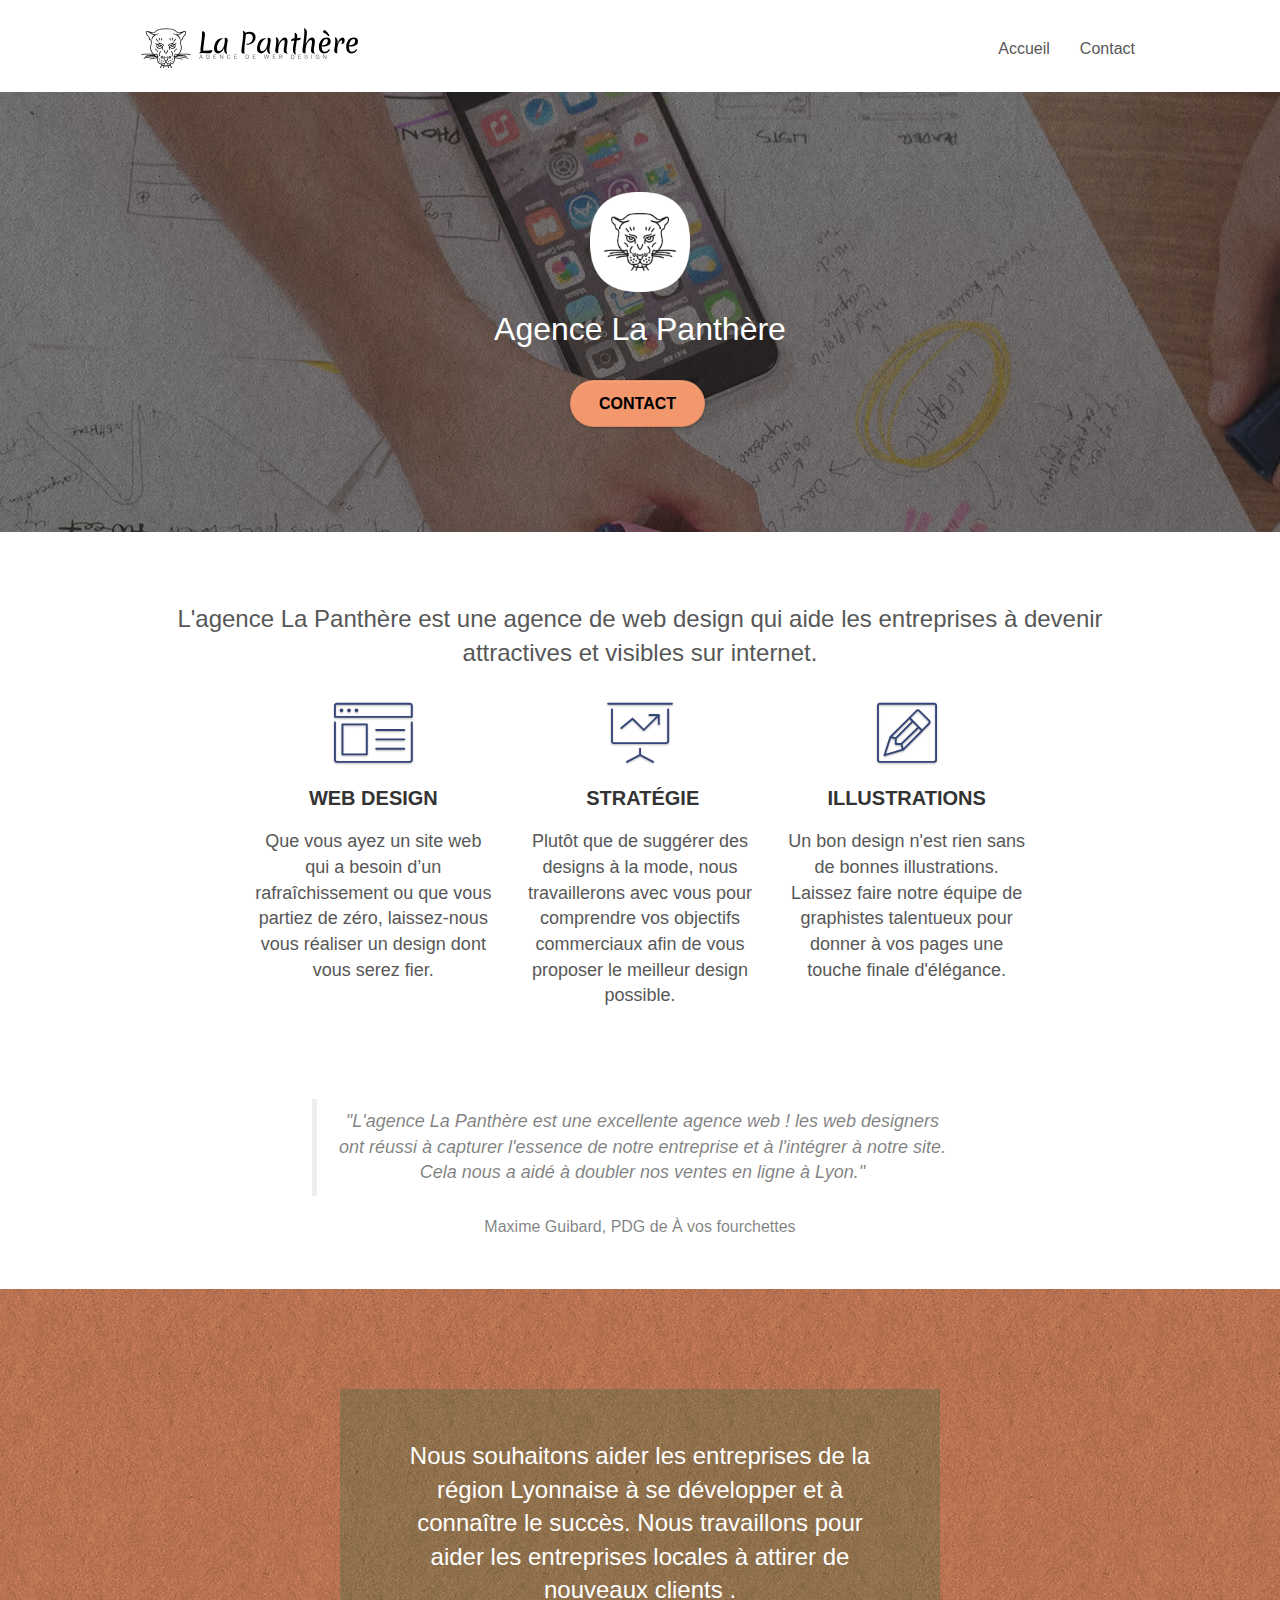
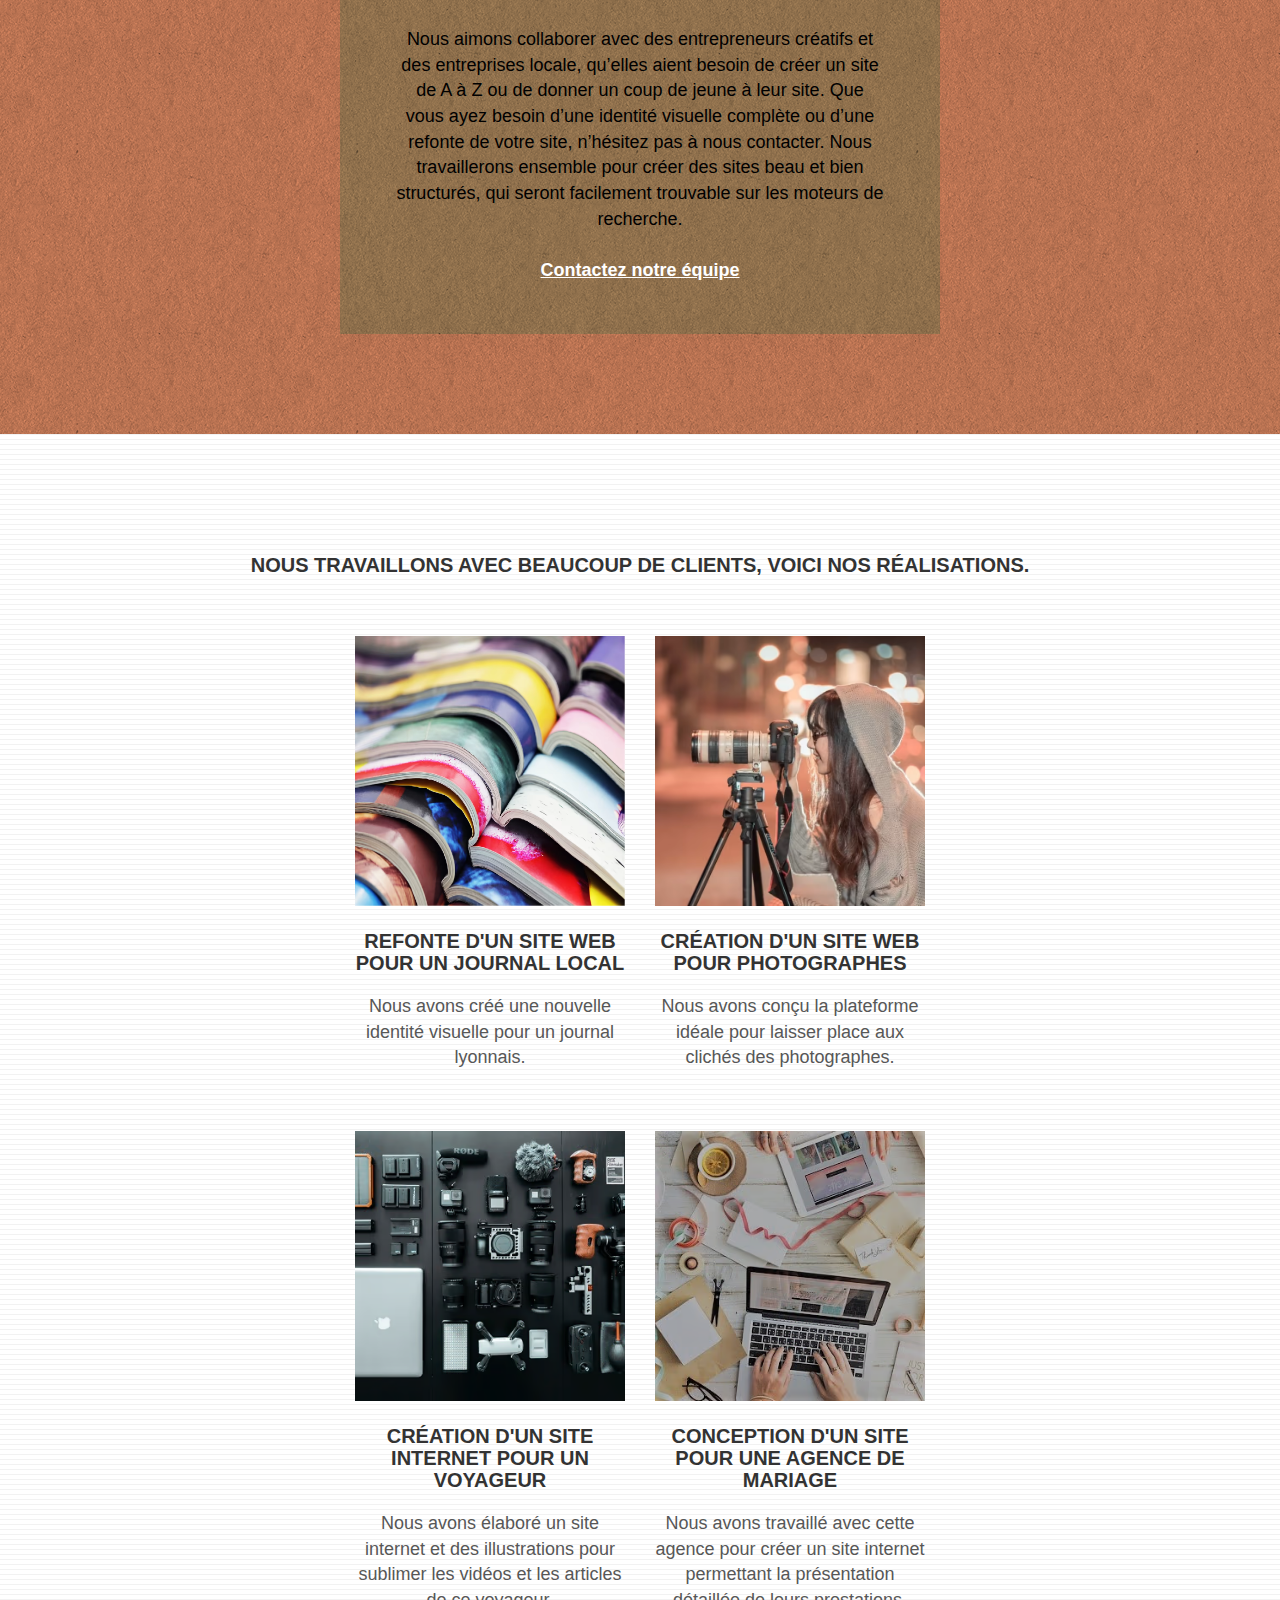
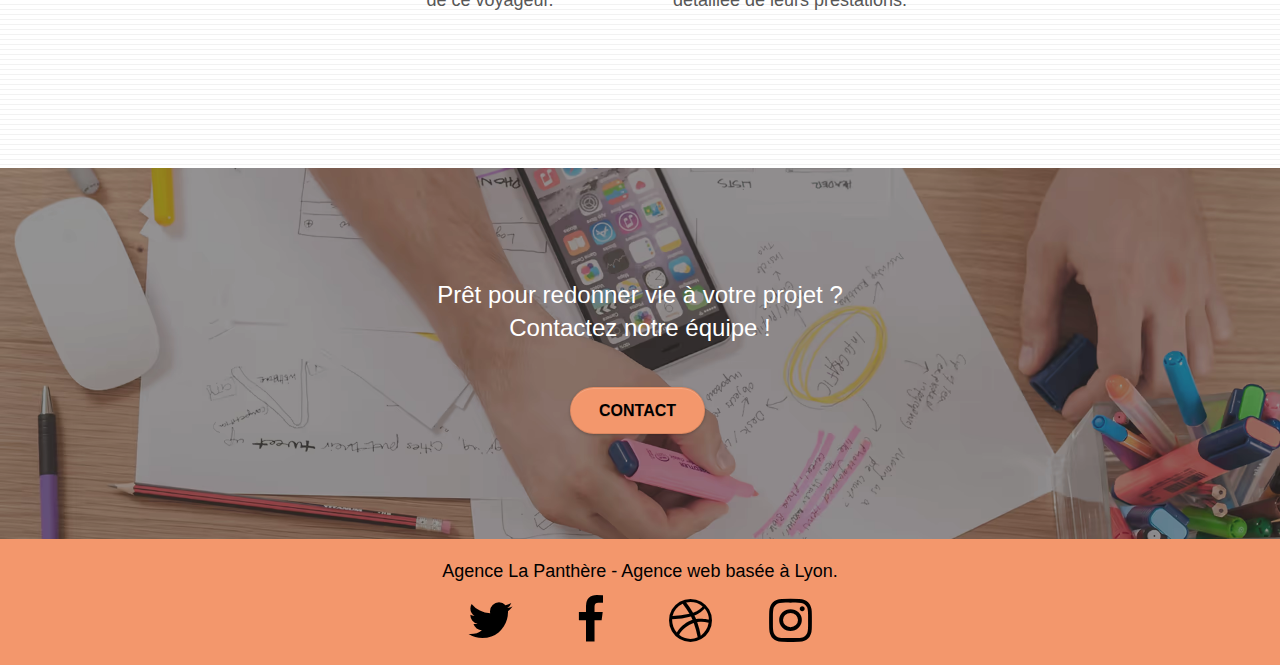
<file: index.html>
<!doctype html>
<html lang="fr">
<head>
    <meta charset="utf-8">
    <meta name="keywords" content="Agence, Webdesign, Lyon, Entreprise">
    <meta name="description" content="Agence de Webdesign pour les entreprises.">
    <meta name="viewport" content="width=device-width, initial-scale=1.0, viewport-fit=cover">
    <link rel="shortcut icon" type="image/png" href="favicon.jpg">
    
	<link rel="stylesheet" type="text/css" href="./css/bootstrap.min.css">
	<link rel="stylesheet" type="text/css" href="style.min.css">
	<link rel="stylesheet" type="text/css" href="./css/font-awesome.css">
	<link rel="stylesheet" type="text/css" href="./css/et-line.css">
	
    
	<script src="./js/jquery-2.1.0.min.js"></script>
	<script src="./js/bootstrap.min.js"></script>
	<script src="./js/blocs.min.js"></script>
	<script src="./js/jquery.touchSwipe.min.js" defer></script>
	<script src="./js/gmaps.min.js"></script>

    <title>La Panthère</title>

    
<!-- Analytics -->
 
<!-- Analytics END -->
    
</head>
<body>
<!-- Principal conteneur -->
<div class="page-container">
    
<!-- bloc-0 -->
<div class="bloc bgc-white l-bloc " id="bloc-0">
	<div class="container bloc-sm">

		<nav class="navbar row">
			<div class="navbar-header">
				<a class="navbar-brand" href="index.html"><img src="img/agence-la-panthere-monochrome.svg" alt="la panthère agence web design" title="La Panthère agence web design" height="40" /></a>
				<button id="nav-toggle" type="button" class="ui-navbar-toggle navbar-toggle" data-toggle="collapse" data-target=".navbar-1">
					<span class="sr-only">Toggle navigation</span><span class="icon-bar"></span><span class="icon-bar"></span><span class="icon-bar"></span>
				</button>
			</div>
			<div class="collapse navbar-collapse navbar-1 special-dropdown-nav">
				<ul class="site-navigation nav navbar-nav">
					<li>
						<a href="index.html">Accueil</a>
					</li>
					<li>
					</li>
					<li>
						<a href="page2.html">Contact</a>
					</li>
				</ul>
			</div>
		</nav>
	</div>
</div>
<!-- bloc-0 END -->

<!-- bloc-1-presentation -->
<div class="bloc bgc-dark-slate-blue bg-banniere d-bloc bg-t-edge bloc-bg-texture texture-paper b-parallax" id="bloc-1-hero">
	<div class="container bloc-lg">
		<div class="row tight-width-whitespace">
			<div class="col-sm-12">
				<picture>
				<img src="img/logo.png" class="center-block image-resize-mode" width="100" alt="Logo agence La Panthère" title="Logo agence La Panthère" />
				</picture>
				<h1 class="text-center hero-bloc-text tc-white ">
					Agence La Panthère
				</h1>
				<div class="text-center">
					<a href="page2.html" class="btn btn-lg btn-clean btn-rd cta-hero btn-atomic-tangerine" id="cta-hero">Contact</a>
				</div>
			</div>
		</div>
	</div>
</div>
<!-- bloc-1-presentation END -->

<!-- bloc-2-services -->
<div class="bloc bgc-white l-bloc" id="bloc-2-services">
	<div class="container bloc-md">
		<div class="row">
			<div class="col-sm-12 text-center">
				<h2>L'agence La Panthère est une agence de web design qui aide les entreprises à devenir attractives et visibles sur internet.</h2>
			</div>
		</div>
		<div class="row voffset-lg med-width-whitespace">
			<div class="col-sm-4">
				<div class="text-center">
					<span class="et-icon-browser sm-shadow icon-dark-slate-blue icons icon-lg"></span>
				</div>
				<h3 class="mg-md text-center">
					Web design
				</h3>
				<p class="text-center ">
					Que vous ayez un site web qui a besoin d&rsquo;un rafraîchissement ou que vous partiez de zéro, laissez-nous vous réaliser un design dont vous serez fier.
				</p>
			</div>
			<div class="col-sm-4">
				<div class="text-center">
					<span class="et-icon-presentation sm-shadow icon-dark-slate-blue icons icon-lg"></span>
				</div>
				<h3 class="mg-md text-center">
					&nbsp;Stratégie
				</h3>
				<p class="text-center ">
					Plutôt que de suggérer des designs à la mode, nous travaillerons avec vous pour comprendre vos objectifs commerciaux afin de vous proposer le meilleur design possible.<br>
				</p>
			</div>
			<div class="col-sm-4">
				<div class="text-center">
					<span class="et-icon-edit sm-shadow icon-dark-slate-blue icons icon-lg"></span>
				</div>
				<h3 class="mg-md text-center">
					Illustrations
				</h3>
				<p class="text-center ">
					Un bon design n'est rien sans de bonnes illustrations. Laissez faire notre équipe de graphistes talentueux pour donner à vos pages une touche finale d'élégance.
				</p>
			</div>
		</div>
		<div class="row voffset-lg voffset">
			<div class="col-xs-12 col-md-8 col-md-offset-2 text-center">
				<picture>
				<blockquote>"L'agence La Panthère est une excellente agence web ! les web designers ont réussi à capturer l'essence de notre entreprise et à l'intégrer à notre site. Cela nous a aidé à doubler nos ventes en ligne à Lyon."</blockquote>
				<figcaption>Maxime Guibard, PDG de À vos fourchettes</figcaption>	
				</picture>	
			</div>
		</div>
	</div>
</div>
<!-- bloc-2-services END -->

<!-- bloc-3-what-i-do -->
<div class="bloc tc-white bgc-atomic-tangerine bg-presentation d-bloc bloc-bg-texture texture-paper b-parallax" id="bloc-3-what-i-do">
	<div class="container bloc-lg">
		<div class="row tight-width-whitespace black-background">
			<div class="col-sm-12">
				<h2 class="mg-md text-center tc-white">
					Nous souhaitons aider les entreprises de la région Lyonnaise à se développer et à connaître le succès. Nous travaillons pour aider les entreprises locales à attirer de nouveaux clients .<br>
				</h2>
				<p class="text-center white">
					Nous aimons collaborer avec des entrepreneurs créatifs et des entreprises locale, qu’elles aient besoin de créer un site de A à Z ou de donner un coup de jeune à leur site. Que vous ayez besoin d’une identité visuelle complète ou d’une refonte de votre site, n’hésitez pas à nous contacter. Nous travaillerons ensemble pour créer des sites beau et bien structurés, qui seront facilement trouvable sur les moteurs de recherche. <br><br><a class="ltc-white bold-link" href="page2.html">Contactez notre équipe</a><br>
				</p>
			</div>
		</div>
	</div>
</div>
<!-- bloc-3-what-i-do END -->

<!-- bloc-4-portfolio -->
<div class="bloc bgc-white bg-lines-h2-bg bg-repeat l-bloc" id="bloc-4-portfolio">
	<div class="container bloc-lg">
		<div class="row">
			<div class="col-sm-12 text-center">
				<h3>Nous travaillons avec beaucoup de clients, voici nos réalisations.</h3>
			</div>
		</div>
		<div class="row tight-width-whitespace portfolio-row">
			<div class="col-sm-6">
				<a href="#" data-lightbox="img/1.avif" data-gallery-id="gallery-1" data-caption="Refonte d'un site web pour un journal local" data-frame="snapshot-lb"><img src="img/1.avif" alt="création d'un site pour un journal" title="création d'un site pour un journal" class="img-responsive portfolio-thumb" /></a>
				<h3 class="mg-md text-center">
					Refonte d'un site web pour un journal local
				</h3>
				<p class="text-center">
					Nous avons créé une nouvelle identité visuelle pour un journal lyonnais.
				</p>
			</div>
			<div class="col-sm-6">
				<a href="#" data-lightbox="img/2.avif" data-gallery-id="gallery-1" data-caption="Création d'un site web pour photographes" data-frame="snapshot-lb"><img src="img/2.avif" class="img-responsive portfolio-thumb" alt="création d'un site pour photographe" title="Création d'un site pour photographe" /></a>
				<h3 class="mg-md text-center">
					Création d'un site web pour photographes
				</h3>
				<p class="text-center">
					Nous avons conçu la plateforme idéale pour laisser place aux clichés des photographes.
				</p>
			</div>
		</div>
		<div class="row tight-width-whitespace portfolio-row">
			<div class="col-sm-6">
				<a href="#" data-lightbox="img/3.avif" data-gallery-id="gallery-1" data-caption="Création d'un site internet pour un voyageur" data-frame="snapshot-lb"><img src="img/3.avif" class="img-responsive portfolio-thumb" alt="Création d'un site web pour voyageur" title="Création d'un site web pour voyageur"/></a>
				<h3 class="mg-md text-center">
					Création d'un site internet pour un voyageur
				</h3>
				<p class="text-center">
					Nous avons élaboré un site internet et des illustrations pour sublimer les vidéos et les articles de ce voyageur.
				</p>
			</div>
			<div class="col-sm-6">
				<a href="#" data-lightbox="img/4.avif" data-gallery-id="gallery-1" data-caption="Conception d'un site pour une agence de mariage" data-frame="snapshot-lb"><img src="img/4.avif" class="img-responsive portfolio-thumb" alt="Création d'un site web pour agence de mariage" title="Création d'un site web pour agence de mariage" /></a>
				<h3 class="mg-md text-center">
					Conception d'un site pour une agence de mariage
				</h3>
				<p class="text-center">
					Nous avons travaillé avec cette agence pour créer un site internet permettant la présentation détaillée de leurs prestations.
				</p>
			</div>
		</div>
	</div>
</div>
<!-- bloc-4-portfolio END -->

<!-- bloc-5-cta -->
<div class="bloc bgc-dark-slate-blue bg-banniere d-bloc bloc-bg-texture" id="bloc-5-cta">
	<div class="container bloc-lg">
		<div class="row">
			<h2 class="mg-md text-center tc-white">
				Prêt pour redonner vie à votre projet ?<br>Contactez notre équipe !
			</h2>
			<div class="col-sm-12 text-center">
				<a href="page2.html" class="btn btn-atomic-tangerine btn-clean btn-rd btn-lg cta-hero">Contact</a>
			</div>
		</div>
	</div>
</div>
<!-- bloc-5-cta END -->

<!-- Footer - bloc-8 -->
<div class="bloc bgc-atomic-tangerine d-bloc" id="bloc-8">
	<div class="container bloc-sm">
		<div class="row">
			<div class="col-sm-12">
				<p class="text-center white">
					Agence La Panthère - Agence web basée à Lyon.<br>
				</p>
				<div class="row row-no-gutters social">
					<div class="col-sm-3">
						<div class="text-center">
							<a class="social" href="https://twitter.com/"><span class="fa fa-twitter icon-md"></span></a>
						</div>
					</div>
					<div class="col-sm-3">
						<div class="text-center">
							<a class="social" href="https://fr-fr.facebook.com/"><span class="fa fa-facebook icon-md"></span></a>
						</div>
					</div>
					<div class="col-sm-3">
						<div class="text-center">
							<a class="social" href="https://dribbble.com/"><span class="fa fa-dribbble icon-md"></span></a>
						</div>
					</div>
					<div class="col-sm-3">
						<div class="text-center">
							<a class="social" href="https://www.instagram.com/?hl=fr"><span class="fa fa-instagram icon-md"></span></a>
						</div>
					</div>
				</div>
			</div>
		</div>
	</div>
</div>								
<!-- Footer - bloc-8 END -->


<!-- Principal conteneur END -->
    

</body>
</html>
</file>
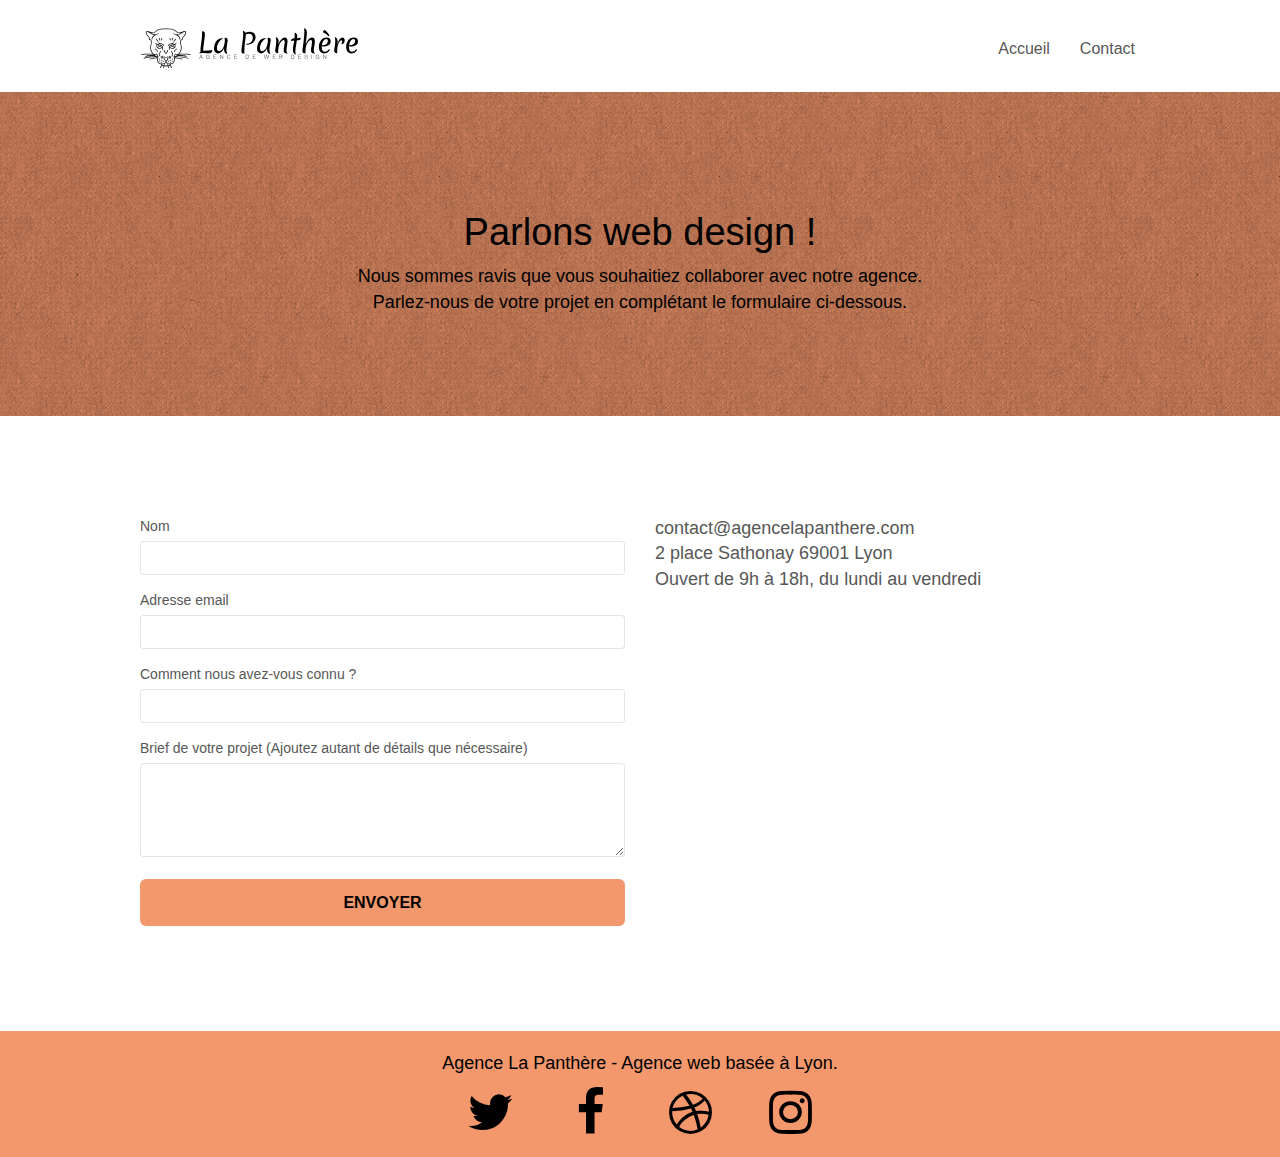
<file: page2.html>
<!doctype html>
<html lang="fr">
<head>
    <meta charset="utf-8">
    <meta name="keywords" content="Agence, Webdesign, Lyon, Entreprise">
    <meta name="description" content="Agence de Webdesign pour les entreprises.">
    <meta name="viewport" content="width=device-width, initial-scale=1.0, viewport-fit=cover">
    <link rel="shortcut icon" type="image/png" href="favicon.jpg">
    
	<link rel="stylesheet" type="text/css" href="./css/bootstrap.min.css">
	<link rel="stylesheet" type="text/css" href="style.min.css">
	<link rel="stylesheet" type="text/css" href="./css/font-awesome.css">
	<link rel="stylesheet" type="text/css" href="./css/et-line.css">
	
    
	<script src="./js/jquery-2.1.0.min.js"></script>
	<script src="./js/bootstrap.min.js"></script>
	<script src="./js/blocs.min.js"></script>
	<script src="./js/jqBootstrapValidation.min.js"></script>
	<script src="./js/formHandler.min.js"></script>
    <title>Contact</title>

    
<!-- Analytics -->
 
<!-- Analytics END -->
    
</head>
<body>
<!-- Principal conteneur -->
<div class="page-container">
    
<!-- bloc-0 -->
<div class="bloc bgc-white l-bloc " id="bloc-0">
	<div class="container bloc-sm">
		<nav class="navbar row">
			<div class="navbar-header">
				<a class="navbar-brand" href="index.html"><img src="img/agence-la-panthere-monochrome.svg" alt="atlanta web design logo" height="40" /></a>
				<button id="nav-toggle" type="button" class="ui-navbar-toggle navbar-toggle" data-toggle="collapse" data-target=".navbar-1">
					<span class="sr-only">Toggle navigation</span><span class="icon-bar"></span><span class="icon-bar"></span><span class="icon-bar"></span>
				</button>
			</div>
			<div class="collapse navbar-collapse navbar-1 special-dropdown-nav">
				<ul class="site-navigation nav navbar-nav">
					<li>
						<a href="index.html">Accueil</a>
					</li>
					<li>
					</li>
					<li>
						<a href="page2.html">Contact</a>
					</li>
				</ul>
			</div>
		</nav>
	</div>
</div>
<!-- bloc-0 END -->

<!-- bloc-6 -->
<div class="bloc bg-dots-bg bg-repeat bgc-atomic-tangerine d-bloc bloc-bg-texture texture-paper" id="bloc-6">
	<div class="container bloc-lg">
		<div class="row">
			<div class="col-sm-12">
				<h1 class="text-center hero-bloc-text tc-black">
					Parlons web design !
				</h1>
				<p class="text-center mg-lg tc-black tight-width-whitespace">
					Nous sommes ravis que vous souhaitiez collaborer avec notre agence.<br>
					Parlez-nous de votre projet en complétant le formulaire ci-dessous.
				</p>
			</div>
		</div>
	</div>
</div>
<!-- bloc-6 END -->

<!-- bloc-7 -->
<div class="bloc bgc-white l-bloc" id="bloc-7">
	<div class="container bloc-lg">
		<div class="row">
			<div class="col-sm-6">
				<form id="form_1" novalidate success-msg="Your message has been sent." fail-msg="Sorry it seems that our mail server is not responding, Sorry for the inconvenience!">
					<div class="form-group">
						<label for="name">
							Nom
						</label>
						<input id="name" class="form-control" required />
					</div>
					<div class="form-group">
						<label for="email">
							Adresse email
						</label>
						<input id="email" class="form-control" type="email" required />
					</div>
					<div class="form-group">
						<label for="input_504">
							Comment nous avez-vous connu ?
						</label>
						<input type="text" class="form-control" required id="input_504" />
					</div>
					<div class="form-group">
						<label for="message">
							Brief de votre projet (Ajoutez autant de détails que nécessaire)<br>
						</label><textarea id="message" class="form-control" rows="4" cols="50" required></textarea>
					</div> 
					<button class="bloc-button btn btn-lg btn-block cta-hero btn-atomic-tangerine" type="submit">
						Envoyer
					</button>
				</form>
			</div>
			<div class="col-sm-6">
				<p>
					contact@agencelapanthere.com<br>2 place Sathonay 69001 Lyon<br>Ouvert de 9h à 18h, du lundi au vendredi<br>
				</p>
			</div>
		</div>
	</div>
</div>
<!-- bloc-7 END -->

<!-- ScrollToTop Button -->
<a class="bloc-button btn btn-d scrollToTop" onclick="scrollToTarget('1')"><span class="fa fa-chevron-up"></span></a>
<!-- ScrollToTop Button END-->


<!-- Footer - bloc-8 -->
<div class="bloc bgc-atomic-tangerine d-bloc" id="bloc-8">
	<div class="container bloc-sm">
		<div class="row">
			<div class="col-sm-12">
				<p class="text-center white">
					Agence La Panthère - Agence web basée à Lyon.<br>
				</p>
				<div class="row row-no-gutters social">
					<div class="col-sm-3">
						<div class="text-center">
							<a class="social" href="https://twitter.com/"><span class="fa fa-twitter icon-md"></span></a>
						</div>
					</div>
					<div class="col-sm-3">
						<div class="text-center">
							<a class="social" href="https://fr-fr.facebook.com/"><span class="fa fa-facebook icon-md"></span></a>
						</div>
					</div>
					<div class="col-sm-3">
						<div class="text-center">
							<a class="social" href="https://dribbble.com/"><span class="fa fa-dribbble icon-md"></span></a>
						</div>
					</div>
					<div class="col-sm-3">
						<div class="text-center">
							<a class="social" href="https://www.instagram.com/?hl=fr"><span class="fa fa-instagram icon-md"></span></a>
						</div>
					</div>
				</div>
			</div>
		</div>
	</div>
</div>
<!-- Footer - bloc-8 END -->

</div>
<!-- Principal conteneur END -->
    

</body>
</html>
</file>
<file: css/et-line.css>
@font-face {
    font-family: et-line;
    src: url(../fonts/et-line.eot);
    src: url(../fonts/et-line.eot?#iefix) format('embedded-opentype'), url(../fonts/et-line.woff) format('woff'), url(../fonts/et-line.ttf) format('truetype'), url(../fonts/et-line.svg#et-line) format('svg');
    font-weight: 400;
    font-style: normal
}

.et-icon-adjustments,
.et-icon-alarmclock,
.et-icon-anchor,
.et-icon-aperture,
.et-icon-attachment,
.et-icon-bargraph,
.et-icon-basket,
.et-icon-beaker,
.et-icon-bike,
.et-icon-book-open,
.et-icon-briefcase,
.et-icon-browser,
.et-icon-calendar,
.et-icon-camera,
.et-icon-caution,
.et-icon-chat,
.et-icon-circle-compass,
.et-icon-clipboard,
.et-icon-clock,
.et-icon-cloud,
.et-icon-compass,
.et-icon-desktop,
.et-icon-dial,
.et-icon-document,
.et-icon-documents,
.et-icon-download,
.et-icon-dribbble,
.et-icon-edit,
.et-icon-envelope,
.et-icon-expand,
.et-icon-facebook,
.et-icon-flag,
.et-icon-focus,
.et-icon-gears,
.et-icon-genius,
.et-icon-gift,
.et-icon-global,
.et-icon-globe,
.et-icon-googleplus,
.et-icon-grid,
.et-icon-happy,
.et-icon-hazardous,
.et-icon-heart,
.et-icon-hotairballoon,
.et-icon-hourglass,
.et-icon-key,
.et-icon-laptop,
.et-icon-layers,
.et-icon-lifesaver,
.et-icon-lightbulb,
.et-icon-linegraph,
.et-icon-linkedin,
.et-icon-lock,
.et-icon-magnifying-glass,
.et-icon-map,
.et-icon-map-pin,
.et-icon-megaphone,
.et-icon-mic,
.et-icon-mobile,
.et-icon-newspaper,
.et-icon-notebook,
.et-icon-paintbrush,
.et-icon-paperclip,
.et-icon-pencil,
.et-icon-phone,
.et-icon-picture,
.et-icon-pictures,
.et-icon-piechart,
.et-icon-presentation,
.et-icon-pricetags,
.et-icon-printer,
.et-icon-profile-female,
.et-icon-profile-male,
.et-icon-puzzle,
.et-icon-quote,
.et-icon-recycle,
.et-icon-refresh,
.et-icon-ribbon,
.et-icon-rss,
.et-icon-sad,
.et-icon-scissors,
.et-icon-scope,
.et-icon-search,
.et-icon-shield,
.et-icon-speedometer,
.et-icon-strategy,
.et-icon-streetsign,
.et-icon-tablet,
.et-icon-target,
.et-icon-telescope,
.et-icon-toolbox,
.et-icon-tools,
.et-icon-tools-2,
.et-icon-trophy,
.et-icon-tumblr,
.et-icon-twitter,
.et-icon-upload,
.et-icon-video,
.et-icon-wallet,
.et-icon-wine {
    font-family: et-line;
    speak: none;
    font-style: normal;
    font-weight: 400;
    font-variant: normal;
    text-transform: none;
    line-height: 1;
    -webkit-font-smoothing: antialiased;
    -moz-osx-font-smoothing: grayscale;
    display: inline-block
}

.et-icon-mobile:before {
    content: "\e000"
}

.et-icon-laptop:before {
    content: "\e001"
}

.et-icon-desktop:before {
    content: "\e002"
}

.et-icon-tablet:before {
    content: "\e003"
}

.et-icon-phone:before {
    content: "\e004"
}

.et-icon-document:before {
    content: "\e005"
}

.et-icon-documents:before {
    content: "\e006"
}

.et-icon-search:before {
    content: "\e007"
}

.et-icon-clipboard:before {
    content: "\e008"
}

.et-icon-newspaper:before {
    content: "\e009"
}

.et-icon-notebook:before {
    content: "\e00a"
}

.et-icon-book-open:before {
    content: "\e00b"
}

.et-icon-browser:before {
    content: "\e00c"
}

.et-icon-calendar:before {
    content: "\e00d"
}

.et-icon-presentation:before {
    content: "\e00e"
}

.et-icon-picture:before {
    content: "\e00f"
}

.et-icon-pictures:before {
    content: "\e010"
}

.et-icon-video:before {
    content: "\e011"
}

.et-icon-camera:before {
    content: "\e012"
}

.et-icon-printer:before {
    content: "\e013"
}

.et-icon-toolbox:before {
    content: "\e014"
}

.et-icon-briefcase:before {
    content: "\e015"
}

.et-icon-wallet:before {
    content: "\e016"
}

.et-icon-gift:before {
    content: "\e017"
}

.et-icon-bargraph:before {
    content: "\e018"
}

.et-icon-grid:before {
    content: "\e019"
}

.et-icon-expand:before {
    content: "\e01a"
}

.et-icon-focus:before {
    content: "\e01b"
}

.et-icon-edit:before {
    content: "\e01c"
}

.et-icon-adjustments:before {
    content: "\e01d"
}

.et-icon-ribbon:before {
    content: "\e01e"
}

.et-icon-hourglass:before {
    content: "\e01f"
}

.et-icon-lock:before {
    content: "\e020"
}

.et-icon-megaphone:before {
    content: "\e021"
}

.et-icon-shield:before {
    content: "\e022"
}

.et-icon-trophy:before {
    content: "\e023"
}

.et-icon-flag:before {
    content: "\e024"
}

.et-icon-map:before {
    content: "\e025"
}

.et-icon-puzzle:before {
    content: "\e026"
}

.et-icon-basket:before {
    content: "\e027"
}

.et-icon-envelope:before {
    content: "\e028"
}

.et-icon-streetsign:before {
    content: "\e029"
}

.et-icon-telescope:before {
    content: "\e02a"
}

.et-icon-gears:before {
    content: "\e02b"
}

.et-icon-key:before {
    content: "\e02c"
}

.et-icon-paperclip:before {
    content: "\e02d"
}

.et-icon-attachment:before {
    content: "\e02e"
}

.et-icon-pricetags:before {
    content: "\e02f"
}

.et-icon-lightbulb:before {
    content: "\e030"
}

.et-icon-layers:before {
    content: "\e031"
}

.et-icon-pencil:before {
    content: "\e032"
}

.et-icon-tools:before {
    content: "\e033"
}

.et-icon-tools-2:before {
    content: "\e034"
}

.et-icon-scissors:before {
    content: "\e035"
}

.et-icon-paintbrush:before {
    content: "\e036"
}

.et-icon-magnifying-glass:before {
    content: "\e037"
}

.et-icon-circle-compass:before {
    content: "\e038"
}

.et-icon-linegraph:before {
    content: "\e039"
}

.et-icon-mic:before {
    content: "\e03a"
}

.et-icon-strategy:before {
    content: "\e03b"
}

.et-icon-beaker:before {
    content: "\e03c"
}

.et-icon-caution:before {
    content: "\e03d"
}

.et-icon-recycle:before {
    content: "\e03e"
}

.et-icon-anchor:before {
    content: "\e03f"
}

.et-icon-profile-male:before {
    content: "\e040"
}

.et-icon-profile-female:before {
    content: "\e041"
}

.et-icon-bike:before {
    content: "\e042"
}

.et-icon-wine:before {
    content: "\e043"
}

.et-icon-hotairballoon:before {
    content: "\e044"
}

.et-icon-globe:before {
    content: "\e045"
}

.et-icon-genius:before {
    content: "\e046"
}

.et-icon-map-pin:before {
    content: "\e047"
}

.et-icon-dial:before {
    content: "\e048"
}

.et-icon-chat:before {
    content: "\e049"
}

.et-icon-heart:before {
    content: "\e04a"
}

.et-icon-cloud:before {
    content: "\e04b"
}

.et-icon-upload:before {
    content: "\e04c"
}

.et-icon-download:before {
    content: "\e04d"
}

.et-icon-target:before {
    content: "\e04e"
}

.et-icon-hazardous:before {
    content: "\e04f"
}

.et-icon-piechart:before {
    content: "\e050"
}

.et-icon-speedometer:before {
    content: "\e051"
}

.et-icon-global:before {
    content: "\e052"
}

.et-icon-compass:before {
    content: "\e053"
}

.et-icon-lifesaver:before {
    content: "\e054"
}

.et-icon-clock:before {
    content: "\e055"
}

.et-icon-aperture:before {
    content: "\e056"
}

.et-icon-quote:before {
    content: "\e057"
}

.et-icon-scope:before {
    content: "\e058"
}

.et-icon-alarmclock:before {
    content: "\e059"
}

.et-icon-refresh:before {
    content: "\e05a"
}

.et-icon-happy:before {
    content: "\e05b"
}

.et-icon-sad:before {
    content: "\e05c"
}

.et-icon-facebook:before {
    content: "\e05d"
}

.et-icon-twitter:before {
    content: "\e05e"
}

.et-icon-googleplus:before {
    content: "\e05f"
}

.et-icon-rss:before {
    content: "\e060"
}

.et-icon-tumblr:before {
    content: "\e061"
}

.et-icon-linkedin:before {
    content: "\e062"
}

.et-icon-dribbble:before {
    content: "\e063"
}
</file>
<file: style.min.css>
body{margin:0;padding:0;background:#fff;overflow-x:hidden;-webkit-font-smoothing:antialiased;-moz-osx-font-smoothing:grayscale}a,button{transition:all 0.3s ease-in-out;outline:0!important}img.img-responsive{width:100%}a:hover{text-decoration:none;cursor:pointer}#page-loading-blocs-notifaction{position:fixed;top:0;bottom:0;width:100%;z-index:100000;background:#fff url(img/pageload-spinner.gif) no-repeat center center}.bloc{width:100%;clear:both;background:50% 50% no-repeat;padding:0 50px;-webkit-background-size:cover;-moz-background-size:cover;-o-background-size:cover;background-size:cover;position:relative}.bloc .container{padding-left:0;padding-right:0}.bloc-lg{padding:100px 50px}.bloc-md{padding:50px}.bloc-sm{padding:20px 50px}.bg-b-edge,.bg-bl-edge,.bg-br-edge,.bg-center,.bg-l-edge,.bg-r-edge,.bg-repeat,.bg-t-edge,.bg-tl-edge,.bg-tr-edge{-webkit-background-size:auto!important;-moz-background-size:auto!important;-o-background-size:auto!important;background-size:auto!important}.bg-repeat{background:repeat}.bg-t-edge{background:top no-repeat}.bloc-bg-texture::before{content:"";background-size:2px 2px;position:absolute;top:0;bottom:0;left:0;right:0}.texture-paper::before{background:url(img/texture-paper.png);background-size:280px 280px}.b-parallax{background-attachment:fixed}.d-bloc{color:rgba(255,255,255,.7)}.d-bloc button:hover{color:rgba(255,255,255,.9)}.d-bloc .icon-round,.d-bloc .icon-rounded,.d-bloc .icon-semi-rounded-a,.d-bloc .icon-semi-rounded-b,.d-bloc .icon-square{border-color:rgba(255,255,255,.9)}.d-bloc .divider-h span{border-color:rgba(255,255,255,.2)}.d-bloc .a-btn,.d-bloc .navbar a,.d-bloc .navbar-brand,.d-bloc a .icon-lg,.d-bloc a .icon-md,.d-bloc a .icon-sm,.d-bloc a .icon-xl,.d-bloc h1 a,.d-bloc h2 a,.d-bloc h3 a,.d-bloc h4 a,.d-bloc h5 a,.d-bloc h6 a,.d-bloc p a{color:#000}.d-bloc .a-btn:hover,.d-bloc .navbar a:hover,.d-bloc .navbar-brand:hover,.d-bloc a:hover .icon-lg,.d-bloc a:hover .icon-md,.d-bloc a:hover .icon-sm,.d-bloc a:hover .icon-xl,.d-bloc h1 a:hover,.d-bloc h2 a:hover,.d-bloc h3 a:hover,.d-bloc h4 a:hover,.d-bloc h5 a:hover,.d-bloc h6 a:hover,.d-bloc p a:hover,.d-bloc a:focus .icon-lg,.d-bloc a:focus .icon-md,.d-bloc a:focus .icon-sm,.d-bloc a:focus .icon-xl{color:#fff}.d-bloc a.social:focus{border:none}.d-bloc .navbar-toggle .icon-bar{background:#fff}.d-bloc .btn-wire,.d-bloc .btn-wire:hover{color:#fff;border-color:#fff}.d-bloc .panel{color:rgba(0,0,0,.5)}.d-bloc .panel button:hover{color:rgba(0,0,0,.7)}.d-bloc .panel icon{border-color:rgba(0,0,0,.7)}.d-bloc .panel .divider-h span{border-color:rgba(0,0,0,.1)}.d-bloc .panel .a-btn{color:rgba(0,0,0,.6)}.d-bloc .panel .a-btn:hover{color:#000}.d-bloc .panel .btn-wire,.d-bloc .panel .btn-wire:hover{color:rgba(0,0,0,.7);border-color:rgba(0,0,0,.3)}.d-bloc .panel,.l-bloc{color:rgba(0,0,0,.5)}.d-bloc .panel button:hover,.l-bloc button:hover{color:rgba(0,0,0,.7)}.l-bloc .icon-round,.l-bloc .icon-rounded,.l-bloc .icon-semi-rounded-a,.l-bloc .icon-semi-rounded-b,.l-bloc .icon-square{border-color:rgba(0,0,0,.7)}.d-bloc .panel .divider-h span,.l-bloc .divider-h span{border-color:rgba(0,0,0,.1)}.d-bloc .panel .a-btn,.l-bloc .a-btn,.l-bloc .navbar a,.l-bloc .navbar-brand,.l-bloc a .icon-lg,.l-bloc a .icon-md,.l-bloc a .icon-sm,.l-bloc a .icon-xl,.l-bloc h1 a,.l-bloc h2 a,.l-bloc h3 a,.l-bloc h4 a,.l-bloc h5 a,.l-bloc h6 a,.l-bloc p a{color:rgba(0,0,0,.6)}.d-bloc .panel .a-btn:hover,.l-bloc .a-btn:hover,.l-bloc .navbar a:hover,.l-bloc .navbar-brand:hover,.l-bloc a:hover .icon-lg,.l-bloc a:hover .icon-md,.l-bloc a:hover .icon-sm,.l-bloc a:hover .icon-xl,.l-bloc h1 a:hover,.l-bloc h2 a:hover,.l-bloc h3 a:hover,.l-bloc h4 a:hover,.l-bloc h5 a:hover,.l-bloc h6 a:hover,.l-bloc p a:hover{color:#000}.l-bloc .navbar-toggle .icon-bar{color:rgba(0,0,0,.6)}.d-bloc .panel .btn-wire,.d-bloc .panel .btn-wire:hover,.l-bloc .btn-wire,.l-bloc .btn-wire:hover{color:rgba(0,0,0,.7);border-color:rgba(0,0,0,.3)}.voffset{margin-top:30px}.voffset-lg{margin-top:80px}.row-no-gutters{margin-right:0;margin-left:0}.row.row-no-gutters>[class*=" col-"],.row.row-no-gutters>[class^="col-"]{padding-right:0;padding-left:0}#bloc-1-hero h1{font-size:32px}.navbar{margin-bottom:0;z-index:1}.navbar-brand{height:auto;padding:3px 15px;font-size:25px;font-weight:400;font-weight:600;line-height:44px}.navbar-brand img{max-height:200px;margin:0 5px 0 0;display:inline}.navbar-brand img[src$="svg"]{min-width:100px}.nav-center .navbar-brand img{margin:0}.navbar .nav{padding-top:2px;margin-right:-16px;float:right;z-index:1}.nav>li{float:left;margin-top:4px;font-size:16px}.navbar-nav .open .dropdown-menu>li>a{text-align:inherit}a:focus{border:solid 1px red}.navbar-toggle{margin:10px 10px 0 0;border:0}.navbar-toggle:hover{background:0 0!important}.navbar-toggle .icon-bar{background-color:rgba(0,0,0,.5);width:26px}.nav-invert .navbar .nav{float:left}.nav-invert .navbar-brand,.nav-invert .navbar-header{float:right;position:relative;z-index:2}@media (min-width:768px){.site-navigation{position:absolute;top:50%;right:20px;transform:translate(0,-50%);-webkit-transform:translateY(-50%)}.nav>li .dropdown-menu a,.nav>li .dropdown-menu a:hover{color:#484848}.nav-invert .site-navigation{left:0;right:0}.nav-center{text-align:center}.nav-center .navbar-header{width:100%}.nav-center .nav>li,.nav-center .navbar-brand,.nav-center .navbar-header{float:none;display:inline-block}.nav-center .site-navigation{position:relative;width:100%;right:0;margin-right:0;margin-top:20px}.nav-center.mini-nav .navbar-toggle{float:none;margin:10px auto 0}}.nav>li>.dropdown a{background:0 0!important;display:block;padding:14px 15px}nav .caret{margin:0 5px}.dropdown-menu .dropdown-menu{top:-8px;left:100%}.dropdown-menu .dropmenu-flow-right{top:100%;left:0;margin-left:-1px;border-top-left-radius:0;border-top-right-radius:0}.dropdown-menu .dropdown span{border:4px solid #000;border-top-color:transparent;border-right-color:transparent;border-bottom-color:transparent;margin:6px -5px 0 0!important;float:right}.mg-md{margin-top:10px;margin-bottom:20px}.mg-lg{margin-top:10px;margin-bottom:40px}.btn{margin:0 5px 5px 0}.btn.pull-right{margin:0 0 5px 5px}.btn-d,.btn-d:focus,.btn-d:hover{color:#fff;background:rgba(0,0,0,.3)}button{outline:0!important}.btn-rd{border-radius:40px}.btn-clean{border:1px solid rgba(0,0,0,.08);border-bottom-color:rgba(0,0,0,.1);text-shadow:0 1px 0 rgba(0,0,1,.1);box-shadow:0 1px 3px rgba(0,0,1,.25),inset 0 1px 0 0 rgba(255,255,255,.15)}.icon-md{font-size:50px!important}.icon-lg{font-size:60px!important}.sm-shadow{text-shadow:0 1px 2px rgba(0,0,0,.3)}.panel-sq,.panel-sq .panel-footer,.panel-sq .panel-heading{border-radius:0}.panel-rd{border-radius:30px}.panel-rd .panel-heading{border-radius:29px 29px 0 0}.panel-rd .panel-footer{border-radius:0 0 29px 29px}.form-control{border-color:rgba(0,0,0,.1);box-shadow:none}.scrollToTop{width:40px;height:40px;position:fixed;bottom:20px;right:20px;opacity:0;z-index:500;transition:all 0.3s ease-in-out}.scrollToTop span{margin-top:6px}.showScrollTop{font-size:14px;opacity:1}a[data-lightbox]{position:relative;display:block;text-align:center}a[data-lightbox]:hover::before{content:"+";font-family:HelveticaNeue-Light,"Helvetica Neue Light","Helvetica Neue",Helvetica,Arial;font-size:32px;width:50px;height:50px;margin-left:-25px;border-radius:50%;background:rgba(0,0,0,.6);color:#fff;font-weight:100;z-index:1;position:absolute;top:50%;transform:translateY(-50%);-webkit-transform:translateY(-50%)}a[data-lightbox]:hover img{opacity:.6;-webkit-animation-fill-mode:none;animation-fill-mode:none}#lightbox-modal{display:flex;align-items:center}#lightbox-modal .modal-dialog{width:90%;max-width:900px;margin:0 auto 0}#lightbox-modal .modal-dialog img{max-height:90vh;margin:0 auto}.lightbox-caption{padding:20px;color:#fff;background:rgba(0,0,0,.5);position:absolute;left:15px;right:15px;bottom:5px}.close-lightbox{color:#fff;font-size:30px;position:absolute;top:20px;right:20px;z-index:20;background:rgba(0,0,0,.5);border:none;line-height:30px;padding:0 9px 5px;opacity:.3}.close-lightbox:hover,.next-lightbox:hover,.prev-lightbox:hover{opacity:1;color:#fff}.next-lightbox,.prev-lightbox{font-size:20px;color:rgba(255,255,255,.9);background:rgba(0,0,0,.5);transition:all 0.2s ease-in-out;position:absolute;top:45%;z-index:1;opacity:.4}.next-lightbox{padding:6px 8px 1px 13px;right:25px}.prev-lightbox{padding:6px 13px 1px 10px;left:25px}.snapshot-lb .modal-body{padding-bottom:45px}.snapshot-lb .lightbox-caption{padding:0;color:rgba(0,0,0,.5);background:0 0}.btn,a,h1,h2,h3,h4,h5,h6,label,p{font-family:helvetica;font-weight:400;color:#575757!important}.container{max-width:1000px}.hero-bloc-text{font-size:38px}.hero-bloc-text-sub{font-size:36px}.statement-bloc-text{line-height:26px;font-style:italic;font-size:20px;text-align:center;font-weight:lighter;max-width:520px;margin:auto auto auto auto}p{font-size:18px}.tight-width-whitespace{max-width:600px;margin:auto auto auto auto}.h1{font-size:20px;font-family:"Open Sans"}blockquote{font-style:italic;font-size:18px}figcaption{font-size:16px}.cta-hero{margin-top:22px;color:#fff!important;text-transform:uppercase;padding:12px 28px 12px 28px;font-size:16px;font-weight:700}.social{max-width:400px;margin:auto auto auto auto}h2{font-size:24px;line-height:1.4em}h3{font-size:20px;text-transform:uppercase;font-weight:700;color:#333!important}.med-width-whitespace{max-width:800px;margin:auto auto auto auto;box-shadow:0 0 0 #000}h1{color:#333!important}h4{color:#333!important}.icons{margin-bottom:14px;margin-top:24px}.white{color:#000!important}.portfolio-thumb{margin-bottom:24px}.portfolio-row{margin-bottom:44px;margin-top:50px}.avatar{box-shadow:0 4px 9px rgba(0,0,0,.3)}.black-background{background-color:rgba(165,147,99,.7);padding:40px 40px 40px 40px}.bold-link{font-weight:900;text-decoration:underline!important}.bgc-white{background-color:#fff}.bgc-dark-slate-blue{background-color:#364577}.bgc-atomic-tangerine{background-color:#f3976c}.tc-white{color:#fff!important}.tc-black{color:black!important}.btn-atomic-tangerine{background:#f3976c;color:black!important}.btn-atomic-tangerine:hover{background:#c27956!important;color:#fff!important}.ltc-white{color:#fff!important}.ltc-white:hover{color:#ccc!important}.ltc-atomic-tangerine{color:#f3976c!important}.ltc-atomic-tangerine:hover{color:#c27956!important}.icon-dark-slate-blue{color:#364577!important;border-color:#364577!important}.bg-dots-bg{background-image:url(img/dots-bg.png)}.bg-lines-h2-bg{background-image:url(img/lines-h2-bg.png)}.bg-banniere{background-image:url(img/agence-la-panthere.avif)}.bg-presentation{background-image:url(img/image-de-presentation.avif)}@media (max-width:1024px){.bloc{padding-left:20px;padding-right:20px}.bloc-tile-2.full-width-bloc .container,.bloc-tile-3.full-width-bloc .container,.bloc-tile-4.full-width-bloc .container,.bloc.full-width-bloc{padding-left:0;padding-right:0}}@media (max-width:992px) and (min-width:768px){.navbar .nav{max-width:80%}.nav-center.navbar .nav{max-width:100%}}@media only screen and (min-width:768px) and (max-width:1024px) and (orientation:landscape){.b-parallax{background-attachment:scroll}}@media only screen and (min-width:1024px) and (max-width:1366px) and (-webkit-min-device-pixel-ratio:1.5){.b-parallax{background-attachment:scroll}}@media (max-width:991px){.container{width:100%}.b-parallax{background-attachment:scroll}#hero-bloc,.page-container{overflow-x:hidden;position:relative}.bloc-group,.bloc-group .bloc{display:block;width:100%}.bloc-fill-screen .fill-bloc-bottom-edge,.bloc-fill-screen .fill-bloc-top-edge{padding:0 20px}}@media (max-width:767px){.page-container{overflow-x:hidden;position:relative}#disqus_thread,h1,h2,h3,h4,h5,h6,p{padding-left:10px!important;padding-right:10px!important}.b-parallax{background-attachment:scroll}.navbar .nav{padding-top:0;border-top:1px solid rgba(0,0,0,.2);float:none!important}.navbar.row{margin-left:0;margin-right:0}.site-navigation{position:inherit;transform:none;-webkit-transform:none;-ms-transform:none}.nav>li{margin-top:0;border-bottom:1px solid rgba(0,0,0,.1);background:rgba(0,0,0,.05);text-align:left;padding-left:15px;width:100%}.nav>li:hover{background:rgba(0,0,0,.08)}.dropdown .dropdown a .caret{float:none;margin:5px 0 0 10px!important;border:4px solid #000;border-bottom-color:transparent;border-right-color:transparent;border-left-color:transparent}#hero-bloc .navbar .nav{background:rgba(0,0,0,.8)}#hero-bloc .navbar .nav a{color:rgba(255,255,255,.6)}.hero{padding:50px 0}.hero-nav{left:-1px;right:-1px}.navbar-collapse{padding:0;overflow-x:hidden;-webkit-box-shadow:none;box-shadow:none}.navbar-brand img{max-height:40px;width:auto}.nav-invert .navbar-header{float:none;width:100%}.nav-invert .navbar-toggle{float:left;margin-left:10px}.bloc{padding-left:0;padding-right:0}.bloc-lg,.bloc-xl,.bloc-xxl{padding:40px 0}.bloc-md,.bloc-sm{padding-left:0;padding-right:0}.bloc-fill-screen .fill-bloc-bottom-edge,.bloc-fill-screen .fill-bloc-top-edge,.bloc-tile-2 .container,.bloc-tile-3 .container,.bloc-tile-4 .container{padding-left:0;padding-right:0}.a-block{padding:0 10px}.btn-dwn{display:none}.voffset{margin-top:5px}.voffset-md{margin-top:20px}.voffset-lg{margin-top:30px}form{padding:5px}.close-lightbox{display:inline-block}.blocsapp-device-iphone5{background-size:216px 425px;padding-top:60px;width:216px;height:425px}.blocsapp-device-iphone5 img{width:180px;height:320px}}@media (max-width:400px){.bloc{padding-left:0;padding-right:0}}@media (max-width:767px){.bloc-mob-center-text{text-align:center}}
</file>
